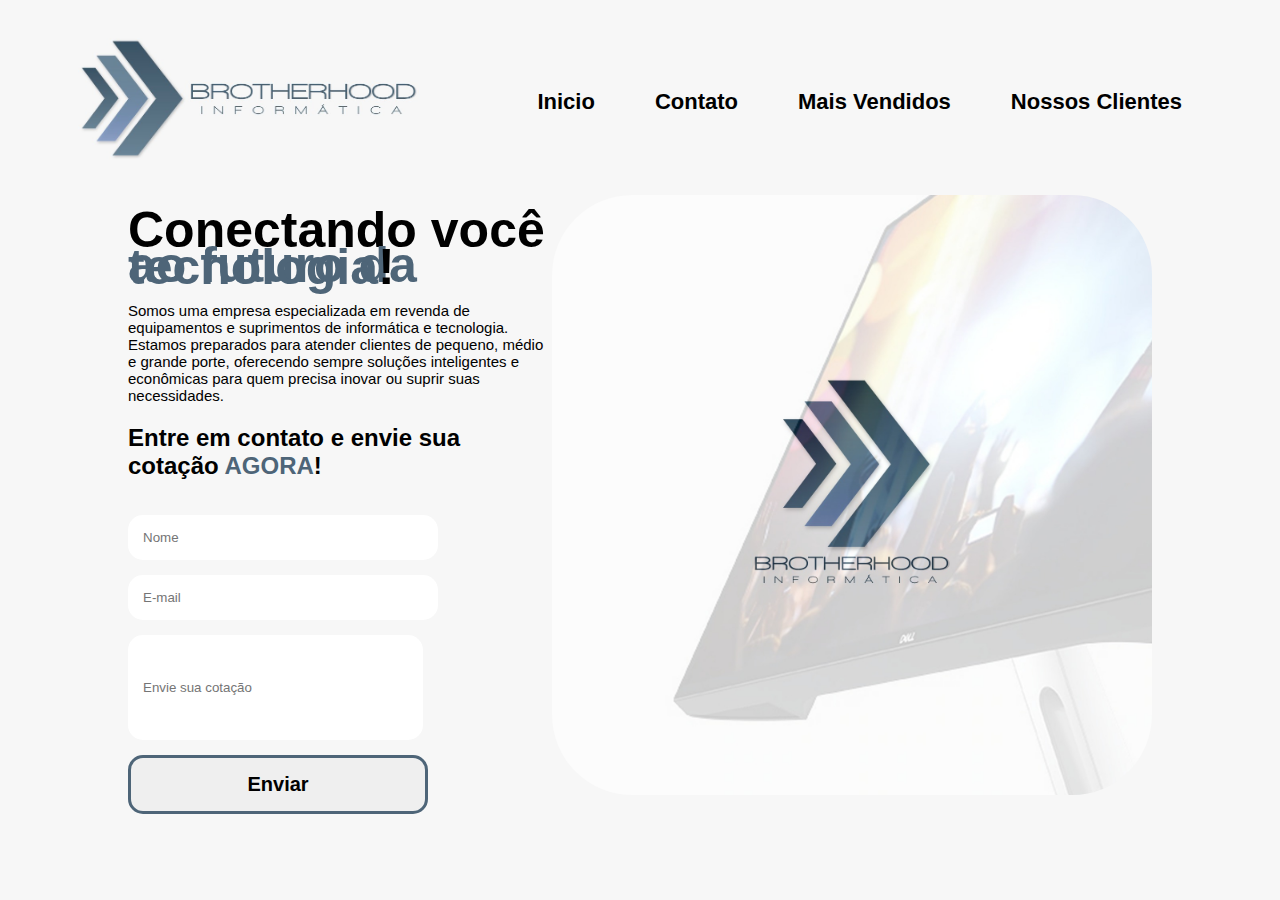
<file: index.html>
<!DOCTYPE html>
<html lang="pt-br">
<head>
    <meta charset="UTF-8">
    <meta name="viewport" content="width=device-width, initial-scale=1.0">
    <title>Brotherhood Informática</title>
    <link rel="stylesheet" href="./styles/style.css">
    <link rel="stylesheet" href="./styles/responsive.css">
</head>
<body>
    <header>
        <div id="title">
            <img id="logo" src="./images/brotherhood-escrita-logo.jpeg" alt="logo">
        </div>
        <nav>
            <a href="index.html">Inicio</a>
            <a href="#">Contato</a>
            <a href="#">Mais Vendidos</a>
            <a href="#">Nossos Clientes</a>
        </nav>
    </header>
    <main>
        <aside>
            <h1>Conectando você</h1>
            <h1><span id="futuro">ao futuro da tecnologia</span>!</h1>
            <p>Somos uma empresa especializada em revenda de equipamentos e suprimentos de informática e tecnologia. Estamos preparados para atender clientes de pequeno, médio e grande porte, oferecendo sempre soluções inteligentes e econômicas para quem precisa inovar ou suprir suas necessidades.
            </p>
            <h2>Entre em contato e envie sua cotação <span>AGORA</span>!</h2>
            <form>
                <input type="text" placeholder="Nome">
                <input type="email" placeholder="E-mail">
                <!--<input type="tel" placeholder="Telefone Ex: 21 99999-9999">-->
                <input id="text" type="text" placeholder="Envie sua cotação">
                <input type="submit" value="Enviar">
                
            </form>
        </aside>
        <article>
            <img id="banner" src="./images/WhatsApp Image 2025-01-24 at 14.45.39.jpeg" alt="">
        </article>
    </main>
</body>
</html>
</file>
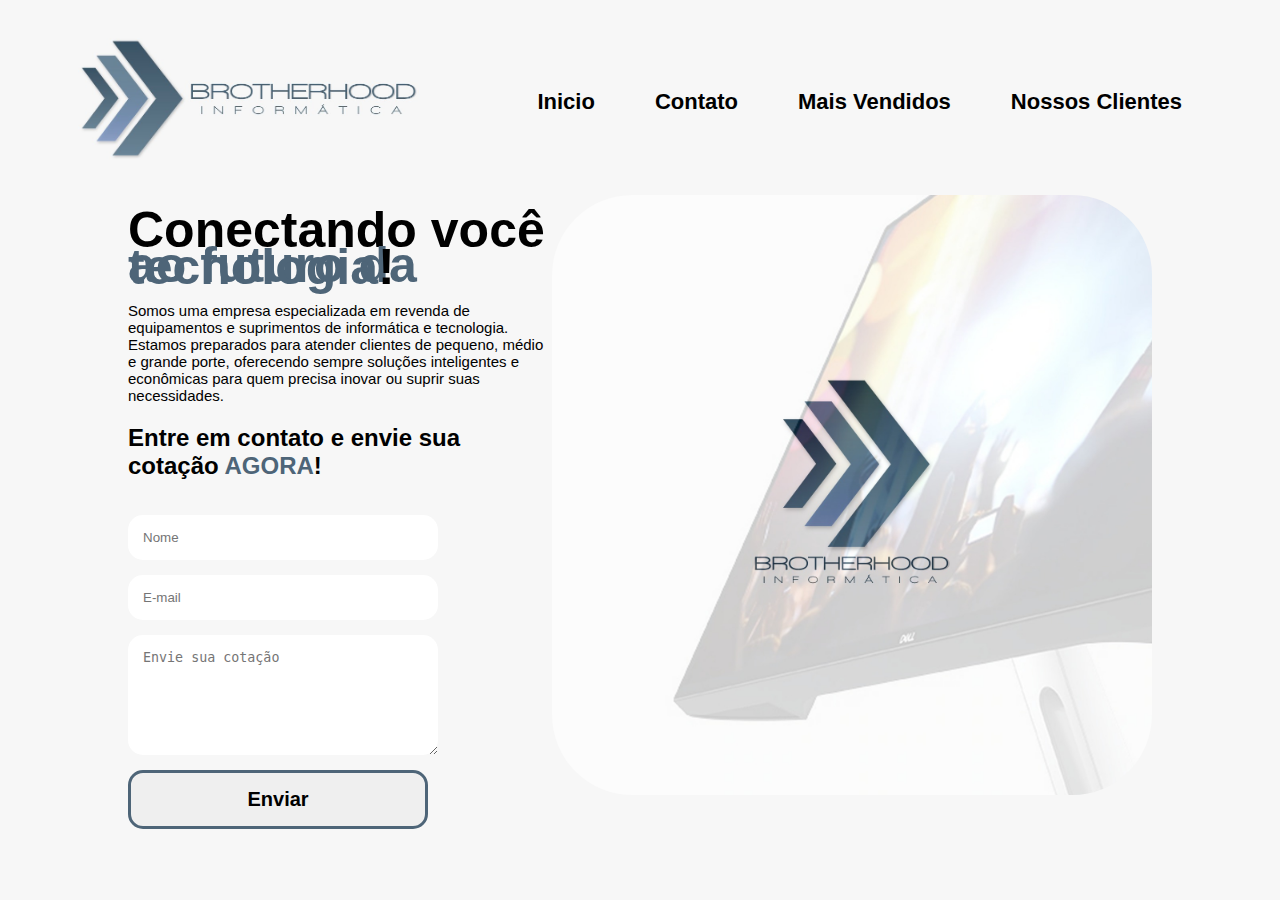
<file: pages/index.html>
<!DOCTYPE html>
<html lang="pt-br">
<head>
    <meta charset="UTF-8">
    <meta name="viewport" content="width=device-width, initial-scale=1.0">
    <title>Brotherhood Informática</title>
    <link rel="shortcut icon" href="/images/favicon.ico" type="image/x-icon">
    <link rel="stylesheet" href="../styles/style.css">
    <!--<link rel="stylesheet" href="./styles/responsive.css">-->
</head>
<body>
    <header>
        <div id="title">
            <img id="logo" src="../images/brotherhood-escrita-logo.jpeg" alt="logo">
        </div>
        <nav>
            <ul>
                <a href="index.html"><li>Inicio</li></a>
                <a href="./contato.html"><li>Contato</li></a>
                <a href="./mais-vendidos.html"><li>Mais Vendidos</li></a>
                <a href="/pages/nossos-clientes.html"><li>Nossos Clientes</li></a>
            </ul>
        </nav>
    </header>
    <main>
        <aside>
            <h1>Conectando você</h1>
            <h1 ><span id="futuro">ao futuro da tecnologia</span>!</h1>
            <p>Somos uma empresa especializada em revenda de equipamentos e suprimentos de informática e tecnologia. Estamos preparados para atender clientes de pequeno, médio e grande porte, oferecendo sempre soluções inteligentes e econômicas para quem precisa inovar ou suprir suas necessidades.
            </p>
            <h2>Entre em contato e envie sua cotação <span>AGORA</span>!</h2>
            <form>
                <input type="text" placeholder="Nome">
                <input type="email" placeholder="E-mail">
                <input type="hidden" placeholder="Telefone Ex: 21 99999-9999">
                <input id="text" type="hidden" placeholder="Envie sua cotação">
                <textarea name="text" id="" placeholder="Envie sua cotação" rows="6"></textarea>
                <input type="submit" value="Enviar">
                
            </form>
        </aside>
        <article>
            <img id="banner" src="../images/WhatsApp Image 2025-01-24 at 14.45.39.jpeg" alt="">
        </article>
    </main>
</body>
</html>
</file>
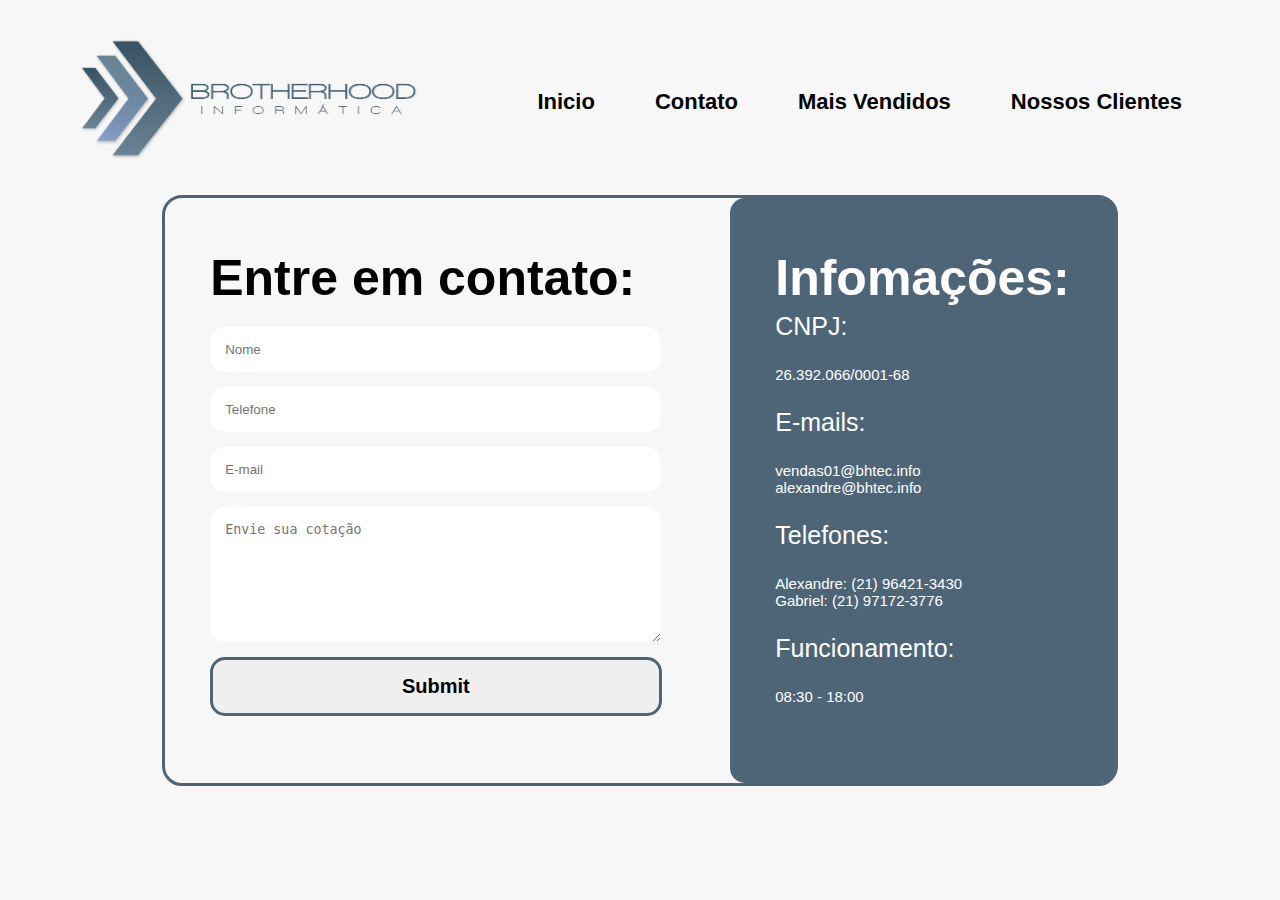
<file: pages/contato.html>
<!DOCTYPE html>
<html lang="pt-br">
<head>
    <meta charset="UTF-8">
    <meta name="viewport" content="width=device-width, initial-scale=1.0">
    <title>Contato</title>
    <link rel="shortcut icon" href="/images/favicon.ico" type="image/x-icon">
    <link rel="stylesheet" href="/styles/style.css">
</head>
<body>
    <header>
        <div id="title">
            <img id="logo" src="../images/brotherhood-escrita-logo.jpeg" alt="logo">
        </div>
        <nav>
            <ul>
                <a href="index.html"><li>Inicio</li></a>
                <a href="./contato.html"><li>Contato</li></a>
                <a href="./mais-vendidos.html"><li>Mais Vendidos</li></a>
                <a href="/pages/nossos-clientes.html"><li>Nossos Clientes</li></a>
            </ul>
        </nav>
    </header>
    <main id="main-contato">
        <div id="section">
            <article id="article-1">
                <h1>Entre em contato:</h1>
                <form id="form-contato">
                    <input type="hidden" placeholder="Nome">
                    <input type="hidden" placeholder="Nome">
                    <input type="text" cols="70" placeholder="Nome">
                    <input type="text" placeholder="Telefone">
                    <input type="text" placeholder="E-mail">
                    <textarea type="text" rows="7" placeholder="Envie sua cotação"></textarea>
                    <input type="submit" placeholder="">
                </form>
            </article>
            <article id="article-2">
                <h1>Infomações:</h1>
                <h3>CNPJ:</h3>
                <p>26.392.066/0001-68</p>
                <h3>E-mails:</h3>
                <p>vendas01@bhtec.info <br> alexandre@bhtec.info</p>
                <h3>Telefones:</h3>
                <p>Alexandre: (21) 96421-3430 <br> Gabriel: (21) 97172-3776</p>
                <h3>Funcionamento:</h3>
                <p>08:30 - 18:00</p>
            </article>
        </div>
    </main>
</body>
</html>
</file>
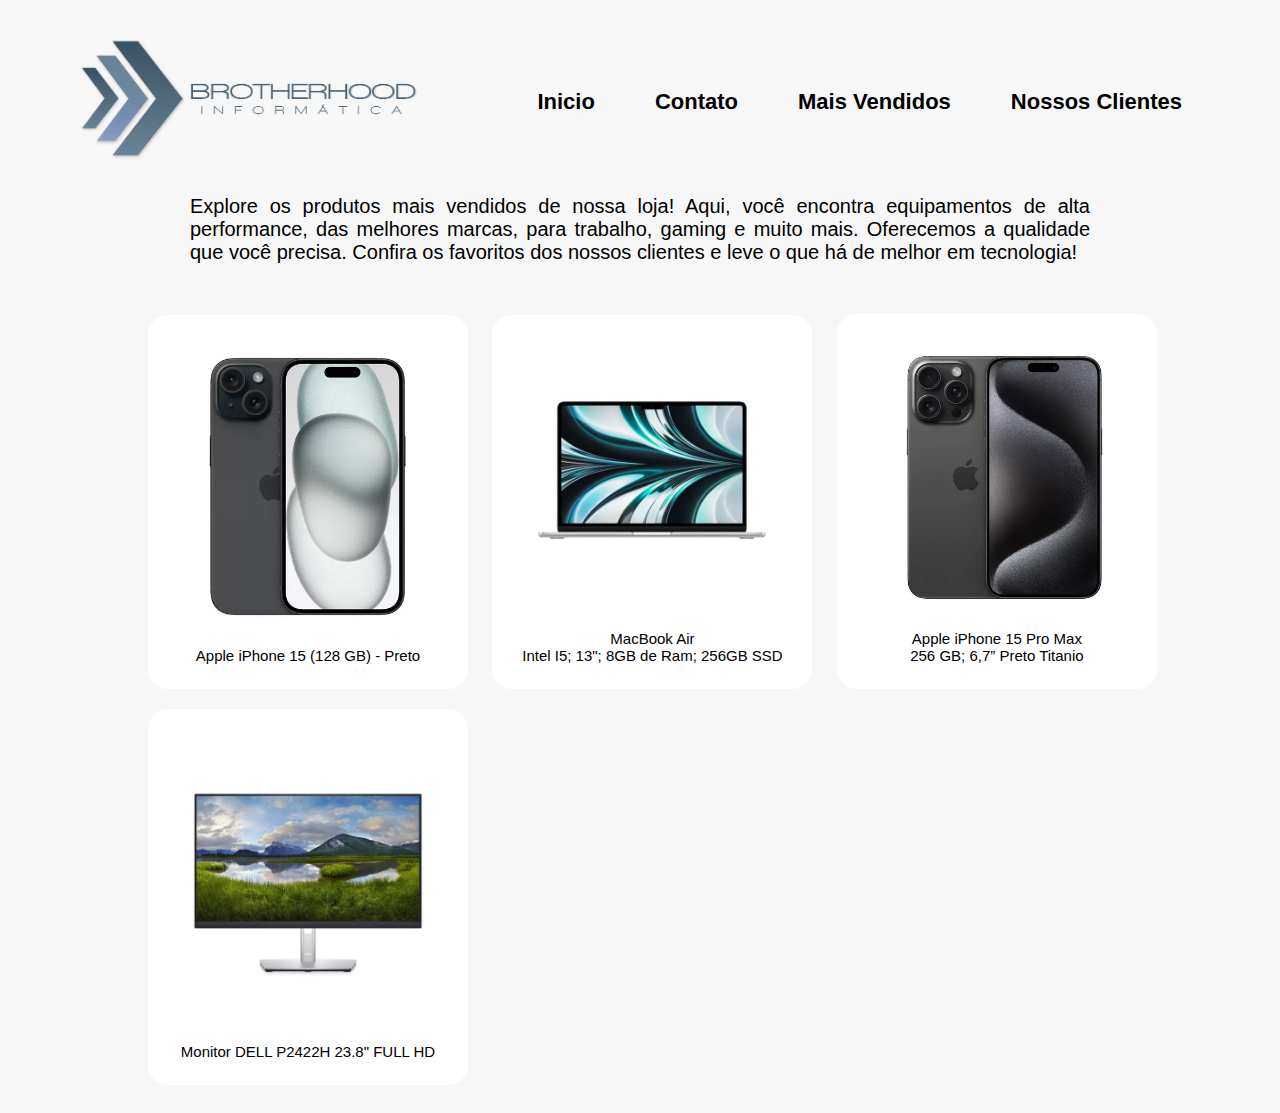
<file: pages/mais-vendidos.html>
<!DOCTYPE html>
<html lang="pt-br">
<head>
    <meta charset="UTF-8">
    <meta name="viewport" content="width=device-width, initial-scale=1.0">
    <title>Mais Vendidos</title>
    <link rel="shortcut icon" href="/images/favicon.ico" type="image/x-icon">
    <link rel="stylesheet" href="/styles/mais-vendidos.css">
</head>
<body>
    <header>
        <div id="title">
            <img id="logo" src="../images/brotherhood-escrita-logo.jpeg" alt="logo">
        </div>
        <nav>
            <ul>
                <a href="index.html"><li>Inicio</li></a>
                <a href="./contato.html"><li>Contato</li></a>
                <a href="./mais-vendidos.html"><li>Mais Vendidos</li></a>
                <a href="/pages/nossos-clientes.html"><li>Nossos Clientes</li></a>
            </ul>
        </nav>
    </header>
    <main id="main-mais-vendidos">

        <h2>Explore os produtos mais vendidos de nossa loja! Aqui, você encontra equipamentos de alta performance, das melhores marcas, para trabalho, gaming e muito mais. Oferecemos a qualidade que você precisa. Confira os favoritos dos nossos clientes e leve o que há de melhor em tecnologia!</h2>

        <article id="article-mais-vendidos">

            <section class="produto">
                <img src="/images/products/iphone-15.webp" alt="">
                <h3>Apple iPhone 15 (128 GB) - Preto</h3>
            </section>

            <section class="produto">
                <img id="mac" src="/images/products/macbook-air.webp" alt="macbook">
                <h3>MacBook Air <br> Intel I5; 13"; 8GB de Ram; 256GB SSD</h3>
            </section>

            <section class="produto">
                <img id="promax" src="/images/products/iphone-15-promax.webp" alt="">
                <h3>Apple iPhone 15 Pro Max <br> 256 GB; 6,7” Preto Titanio</h3>
            </section>

            <section class="produto">
                <img id="P2422H" src="/images/products/monitor-p2422h.webp" alt="">
                <h3>Monitor DELL P2422H 23.8" FULL HD</h3>
            </section>

        </article>
    </main>
</body>
</html>
</file>
<file: styles/style.css>
body {
    background-color: #f7f7f7;
    font-family: 'Gill Sans', 'Gill Sans MT', Calibri, 'Trebuchet MS', sans-serif;
}

header {
    display: flex;
    justify-content: space-between;
    padding: 30px;
}

#logo {
    width: 350px;
    margin-left: 40px;
}

nav {
    display: flex;
    align-items: center;
}

ul {
    display: flex;
}

li {
    list-style: none;
}

a {
    margin-right: 60px;
    text-decoration: none;
    color: black;
    font-size: 22px;
    font-weight: bolder;
}

a:hover {
    color: #4E6578;
    transition: .4s;
    transform: scale(1.1);
}

main {
    display: flex;
    justify-content: space-around;
    padding: 0px 120px 0px 120px;
}

main h1 {
    font-size: 50px;
    line-height: 2px;
}

#futuro {
    color: #4E6578;
    max-width: 800px;
}

main p {
    max-width: 600px;
    font-size: 15px;
}

span {
    color: #4E6578;
}

form {
    display: flex;
    flex-direction: column;
    width: 60%;
}

form [type="submit"] {
    font-size: 20px;
    font-weight: bolder;
    border: solid;
    border-color: #4E6578;
    width: 118%;
}

form [type="submit"]:hover {
    color: white;
    background-color: #4E6578;
    transform: scale(1.1);
    transition: .4s;
    border: none;
    cursor: pointer;
}

input {
    margin-top: 15px;
    padding: 15px;
    border-radius: 15px;
    border: none;
    width: 110%;
}

textarea {
    border-radius: 15px;
    margin-top: 15px;
    padding: 15px;
    border: none;
    width: 110%;
}

#text {
    padding: 45px 0px 45px 15px;
}

#banner {
    max-width: 600px;
    border-radius: 80px;
}



/* -----PAGINA "CONTATO" ABAIXO----- */



#section {
    display: flex;
    border: solid;
    border-color: #4E6578;
    border-radius: 20px;
    height: 585px;
}

#article-1 {
    /*background-color: black;*/
    margin-right: 50px;
    padding: 45px;
}


#article-2 {
    background-color: #4E6578;
    color: white;
    padding: 45px;
    border-radius: 15px;
}

#article-2 h3 {
    font-weight: normal;
    font-size: 25px;
}

#form-contato {
    width: 90%;
}



/* -----PAGINA "MAIS VENDIDOS" ABAIXO----- */



#main-mais-vendidos h2 {
    font-weight: normal;
    text-align: justify;
    font-size: 20px;
    padding: 10px 90px 10px 90px;
    
}

.article-mais-vendidos {
    display: flex;
}

.produto img {
    width: 200px;
    display: flex;
    justify-content: space-around;
}
</file>
<file: styles/responsive.css>
@charset "UTF-8";

@media screen and (max-width: 760px) {
    
    header {
        display: flex;
        flex-direction: column;
    }
}
</file>
<file: styles/mais-vendidos.css>
body {
    background-color: #f7f7f7;
    font-family: 'Gill Sans', 'Gill Sans MT', Calibri, 'Trebuchet MS', sans-serif;
}

header {
    display: flex;
    justify-content: space-between;
    padding: 30px;
}

#logo {
    width: 350px;
    margin-left: 40px;
}

nav {
    display: flex;
    align-items: center;
}

ul {
    display: flex;
}

li {
    list-style: none;
}

a {
    margin-right: 60px;
    text-decoration: none;
    color: black;
    font-size: 22px;
    font-weight: bolder;
}

a:hover {
    color: #4E6578;
    transition: .4s;
    transform: scale(1.1);
}

#main-mais-vendidos h2 {
    font-weight: normal;
    text-align: justify;
    font-size: 20px;
    max-width: 900px;
    margin: auto;
    /*padding: 10px 220px 10px 220px;*/
}


#article-mais-vendidos {
    padding: 40px 80px 10px 130px;
}

.produto {
    background-color: white;
    width: 300px;
    padding: 10px;
    margin: 10px;
    display: inline-block;
    border-radius: 20px;
}

.produto img {
    width: 200px;
    padding: 20px 50px 0px 50px;
}

#mac {
    width: 250px;
    padding: 20px 0px 16px 25px;
}

#promax {
    width: 215px;
}

#P2422H {
    width: 250px;
    padding: 45px 0px 10px 25px;
}

.produto h3 {
    font-size: 15px;
    font-weight: normal;
    text-align: center;
}
</file>
